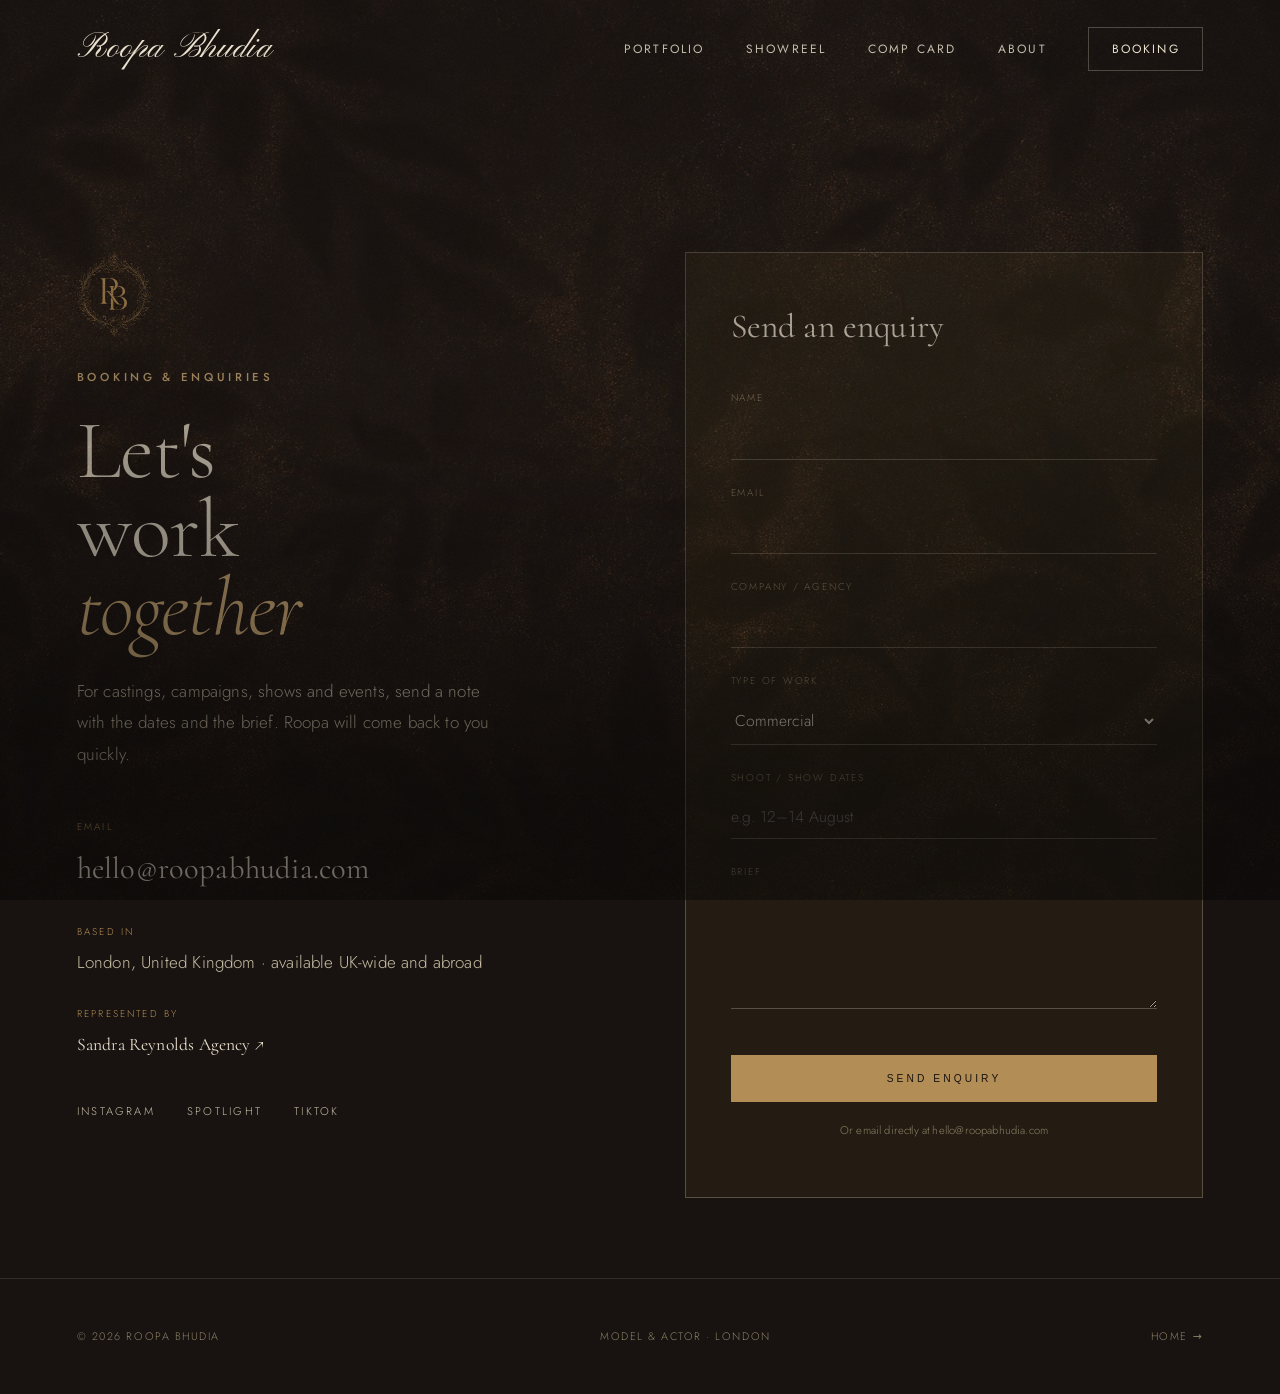
<file: contact.html>
<!doctype html>
<html lang="en-GB">
<head>
<meta charset="utf-8" />
<meta name="viewport" content="width=device-width, initial-scale=1" />
<title>Contact — Roopa Bhudia</title>
<meta name="description" content="Booking and enquiries for Roopa Bhudia, London-based model and actor. Available for fashion, commercial, editorial, beauty, catwalk and bridal." />
<meta name="robots" content="index, follow, max-image-preview:large" />
<meta name="theme-color" content="#181310" />
<link rel="canonical" href="https://roopabhudia.netlify.app/contact.html" />
<meta property="og:type" content="website" />
<meta property="og:site_name" content="Roopa Bhudia" />
<meta property="og:title" content="Contact — Roopa Bhudia" />
<meta property="og:description" content="Booking and enquiries for Roopa Bhudia, London-based model and actor." />
<meta property="og:url" content="https://roopabhudia.netlify.app/contact.html" />
<meta property="og:image" content="https://roopabhudia.netlify.app/assets/img/og-image.jpg" />
<meta property="og:locale" content="en_GB" />
<meta name="twitter:card" content="summary_large_image" />
<meta name="twitter:image" content="https://roopabhudia.netlify.app/assets/img/og-image.jpg" />

<link rel="icon" href="data:image/svg+xml,%3Csvg xmlns='http://www.w3.org/2000/svg' viewBox='0 0 100 100'%3E%3Crect width='100' height='100' fill='%23181310'/%3E%3Ccircle cx='50' cy='50' r='40' fill='none' stroke='%23b28d55' stroke-width='2'/%3E%3Ctext x='50' y='66' font-family='Georgia,serif' font-style='italic' font-size='40' fill='%23b28d55' text-anchor='middle'%3ERB%3C/text%3E%3C/svg%3E" />

<link rel="preconnect" href="https://fonts.googleapis.com">
<link rel="preconnect" href="https://fonts.gstatic.com" crossorigin>
<link href="https://fonts.googleapis.com/css2?family=Cormorant:ital,wght@0,300;0,400;0,500;1,300;1,400&family=Jost:wght@300;400;500&family=Pinyon+Script&display=swap" rel="stylesheet">
<link rel="stylesheet" href="assets/css/style.css?v=9" />
<noscript><style>.reveal{opacity:1!important;transform:none!important}</style></noscript>
</head>
<body>
<div class="bgtexture" aria-hidden="true"></div>

<!-- ===== MOBILE MENU (top-level overlay) ===== -->
<div class="mobile-menu" id="mobileMenu" aria-hidden="true">
  <button class="mobile-menu__close" id="mmClose" aria-label="Close menu">&times;</button>
  <a href="index.html#portfolio">Portfolio</a>
  <a href="index.html#reel">Showreel</a>
  <a href="index.html#card">Comp Card</a>
  <a href="index.html#about">About</a>
  <a href="contact.html">Booking</a>
</div>

<!-- ============ NAV ============ -->
<nav class="nav scrolled" id="nav">
  <a href="index.html" class="nav__mark">
    <!-- LOGO: once uploaded -> <img src="assets/logo/logo.png" alt="Roopa Bhudia" /> -->
    Roopa Bhudia
  </a>
  <div class="nav__links" id="navlinks">
    <a href="index.html#portfolio">Portfolio</a>
    <a href="index.html#reel">Showreel</a>
    <a href="index.html#card">Comp Card</a>
    <a href="index.html#about">About</a>
    <a href="contact.html" class="nav__cta">Booking</a>
  </div>
  <button class="nav__burger" id="burger" aria-label="Menu" aria-expanded="false">
    <span></span><span></span><span></span>
  </button>
</nav>

<!-- ============ CONTACT ============ -->
<main class="contact-wrap">
  <div class="contact-intro reveal">
    <img class="crest" src="assets/logo/crest.svg" alt="Roopa Bhudia crest" style="width:74px;margin-bottom:1.4rem" />
    <span class="eyebrow">Booking &amp; Enquiries</span>
    <h1>Let's<br>work<br><em>together</em></h1>
    <p>For castings, campaigns, shows and events, send a note with the dates and the brief. Roopa will come back to you quickly.</p>

    <div class="contact-details">
      <div>
        <span class="lbl">Email</span>
        <!-- CONTACT DETAIL: set the real booking email address here and in the mailto below. -->
        <a class="big" href="mailto:hello@roopabhudia.com">hello@roopabhudia.com</a>
      </div>
      <div>
        <span class="lbl">Based in</span>
        <span>London, United Kingdom · available UK-wide and abroad</span>
      </div>
      <div>
        <span class="lbl">Represented by</span>
        <a class="big" style="font-size:1.1rem" href="https://www.sandrareynolds.co.uk/model/roopa-bhudia" target="_blank" rel="noopener">Sandra Reynolds Agency ↗</a>
      </div>
    </div>

    <!-- SOCIAL: add or remove links as Roopa prefers. -->
    <div class="contact-social">
      <a href="#" target="_blank" rel="noopener">Instagram</a>
      <a href="https://www.spotlight.com/profile/0638-0162-1835" target="_blank" rel="noopener">Spotlight</a>
      <a href="#" target="_blank" rel="noopener">TikTok</a>
    </div>
  </div>

  <!-- Netlify Forms: the data-netlify attribute wires this up automatically once deployed on Netlify.
       Submissions appear in your Netlify dashboard under Forms, and can email you on each entry. -->
  <div class="form reveal">
    <h2>Send an enquiry</h2>
    <form name="booking" method="POST" data-netlify="true" netlify-honeypot="bot-field" action="/thanks.html">
      <input type="hidden" name="form-name" value="booking" />
      <p class="hidden-hp"><label>Leave this empty: <input name="bot-field" /></label></p>

      <div class="field">
        <label for="name">Name</label>
        <input id="name" name="name" type="text" required />
      </div>
      <div class="field">
        <label for="email">Email</label>
        <input id="email" name="email" type="email" required />
      </div>
      <div class="field">
        <label for="company">Company / agency</label>
        <input id="company" name="company" type="text" />
      </div>
      <div class="field">
        <label for="type">Type of work</label>
        <select id="type" name="type">
          <option>Commercial</option>
          <option>Editorial / Fashion</option>
          <option>Beauty</option>
          <option>Catwalk</option>
          <option>Bridal / Occasion</option>
          <option>Acting / Presenting</option>
          <option>Event / Promotional</option>
          <option>Other</option>
        </select>
      </div>
      <div class="field">
        <label for="dates">Shoot / show dates</label>
        <input id="dates" name="dates" type="text" placeholder="e.g. 12–14 August" />
      </div>
      <div class="field">
        <label for="message">Brief</label>
        <textarea id="message" name="message" required></textarea>
      </div>
      <button class="btn" type="submit">Send enquiry</button>
      <p class="form__note">Or email directly at hello@roopabhudia.com</p>
    </form>
  </div>
</main>

<!-- ============ FOOTER ============ -->
<footer>
  <span>© <span id="yr"></span> Roopa Bhudia</span>
  <span>Model &amp; Actor · London</span>
  <a href="index.html">Home →</a>
</footer>

<script src="assets/js/main.js?v=9"></script>
<script>
  setTimeout(function(){
    if (window.__rbInit) return;
    document.querySelectorAll('.reveal').forEach(function(e){ e.classList.add('in'); });
  }, 4000);
</script>
<script>
(function(){
  var b=document.getElementById('burger'),m=document.getElementById('mobileMenu'),c=document.getElementById('mmClose');
  if(!b||!m)return;
  function openM(){m.classList.add('open');m.setAttribute('aria-hidden','false');document.body.classList.add('menu-open');b.setAttribute('aria-expanded','true');}
  function closeM(){m.classList.remove('open');m.setAttribute('aria-hidden','true');document.body.classList.remove('menu-open');b.setAttribute('aria-expanded','false');}
  b.addEventListener('click',function(){m.classList.contains('open')?closeM():openM();});
  if(c)c.addEventListener('click',closeM);
  var a=m.getElementsByTagName('a');for(var i=0;i<a.length;i++)a[i].addEventListener('click',closeM);
  document.addEventListener('keydown',function(e){if(e.key==='Escape')closeM();});
})();
</script>
</body>
</html>
</file>
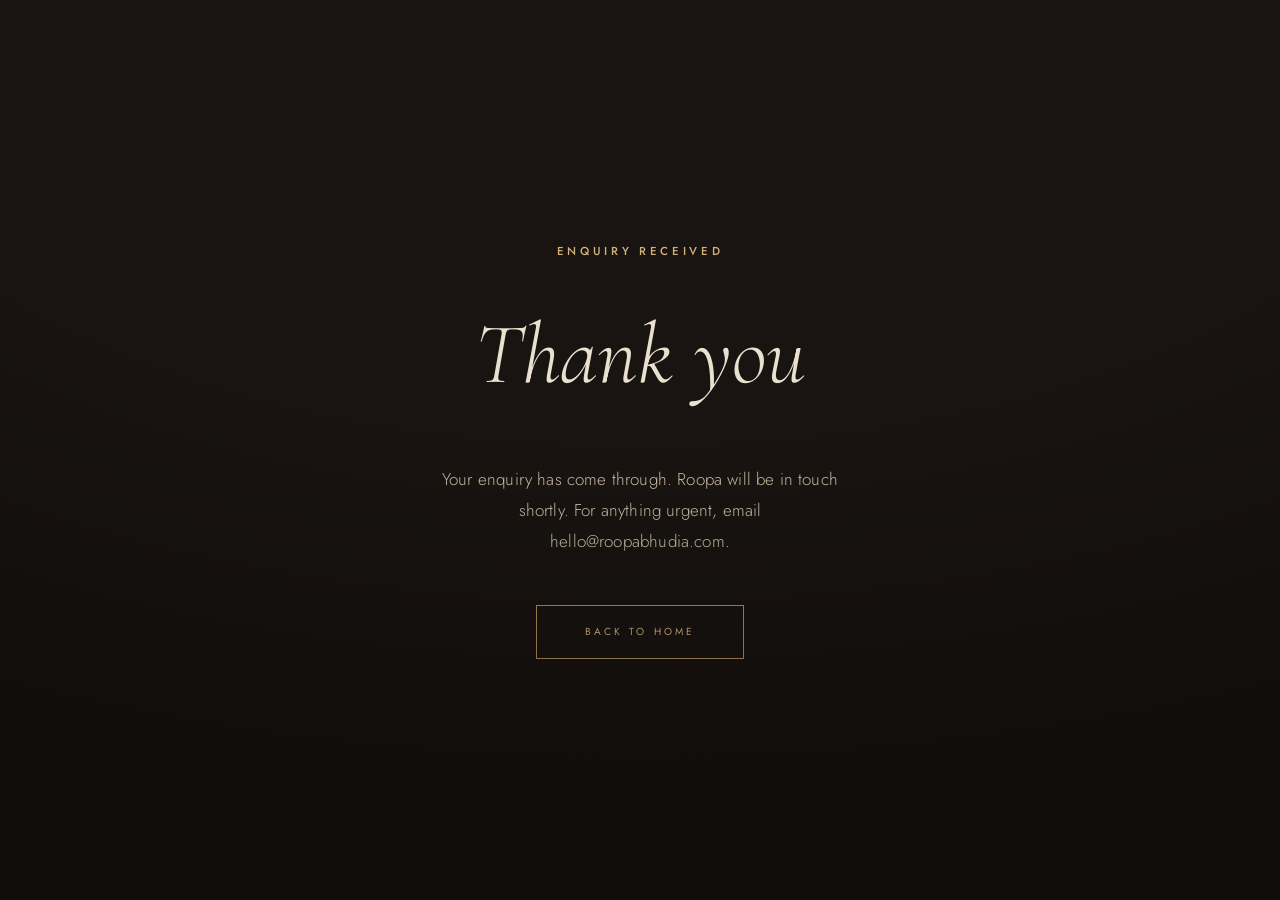
<file: thanks.html>
<!doctype html>
<html lang="en-GB">
<head>
<meta charset="utf-8" />
<meta name="viewport" content="width=device-width, initial-scale=1" />
<title>Thank you — Roopa Bhudia</title>
<meta name="robots" content="noindex, follow" />
<link rel="icon" href="data:image/svg+xml,%3Csvg xmlns='http://www.w3.org/2000/svg' viewBox='0 0 100 100'%3E%3Crect width='100' height='100' fill='%23181310'/%3E%3Ccircle cx='50' cy='50' r='40' fill='none' stroke='%23b28d55' stroke-width='2'/%3E%3Ctext x='50' y='66' font-family='Georgia,serif' font-style='italic' font-size='40' fill='%23b28d55' text-anchor='middle'%3ERB%3C/text%3E%3C/svg%3E" />
<link rel="preconnect" href="https://fonts.googleapis.com">
<link rel="preconnect" href="https://fonts.gstatic.com" crossorigin>
<link href="https://fonts.googleapis.com/css2?family=Cormorant:ital,wght@0,300;0,400;1,400&family=Jost:wght@300;400&family=Pinyon+Script&display=swap" rel="stylesheet">
<link rel="stylesheet" href="assets/css/style.css?v=9" />
</head>
<body>
<main style="min-height:100svh;display:flex;flex-direction:column;align-items:center;justify-content:center;text-align:center;padding:2rem">
  <span class="eyebrow">Enquiry received</span>
  <h1 style="font-family:var(--serif);font-weight:300;font-size:clamp(2.8rem,7vw,5.4rem);margin:1rem 0;font-style:italic">Thank you</h1>
  <p style="color:var(--bone-soft);max-width:42ch;line-height:1.8;font-weight:300">Your enquiry has come through. Roopa will be in touch shortly. For anything urgent, email hello@roopabhudia.com.</p>
  <a href="index.html" class="btn" style="margin-top:2rem">Back to home</a>
</main>
</body>
</html>
</file>
<file: assets/css/style.css>
/* =========================================================
   Roopa Bhudia — Maison (quiet luxury)
   Display: Cormorant | Labels/body: Jost | Logo: Pinyon Script
   Espresso + bone + antique bronze. Restraint over decoration.
   Images cropped top-weighted to remove agency watermark.
   ========================================================= */

:root{
  --bg:#181310;
  --bg-2:#20190f;
  --surface:#241c12;
  --bone:#e9e0ce;
  --bone-2:#cabfa0;
  --bone-soft:#c8bea6;
  --bronze:#b28d55;
  --bronze-soft:#d3b079;
  --muted:#8b8067;
  --line:rgba(233,224,206,.13);
  --line-2:rgba(233,224,206,.26);
  --shadow:0 60px 130px -70px rgba(0,0,0,.8);
  --pad:clamp(1.4rem,6vw,8.5rem);
  --serif:"Cormorant",Georgia,serif;
  --sans:"Jost",system-ui,-apple-system,sans-serif;
  --script:"Pinyon Script",cursive;
  --ease:cubic-bezier(.22,.8,.28,1);
}

*{box-sizing:border-box}
html{scroll-behavior:smooth}
body{margin:0;background:var(--bg);color:var(--bone);font-family:var(--sans);font-weight:300;line-height:1.78;font-size:17px;-webkit-font-smoothing:antialiased;overflow-x:hidden;letter-spacing:.01em}
body.loading{overflow:hidden}
a{color:inherit;text-decoration:none}
img{display:block;max-width:100%}

/* faint grain + warm vignette */
body::before{content:"";position:fixed;inset:0;z-index:1;pointer-events:none;opacity:.05;mix-blend-mode:overlay;background-image:url("data:image/svg+xml,%3Csvg xmlns='http://www.w3.org/2000/svg' width='120' height='120'%3E%3Cfilter id='n'%3E%3CfeTurbulence type='fractalNoise' baseFrequency='.85' numOctaves='2'/%3E%3C/filter%3E%3Crect width='100%25' height='100%25' filter='url(%23n)'/%3E%3C/svg%3E")}
body::after{content:"";position:fixed;inset:0;z-index:1;pointer-events:none;background:radial-gradient(120% 90% at 50% 0%,transparent 55%,rgba(0,0,0,.35))}

.eyebrow{font-size:.72rem;letter-spacing:.32em;text-transform:uppercase;font-weight:500;color:var(--bronze-soft);display:inline-block}
.script{font-family:var(--script)}
.crest{color:var(--bronze)}
::selection{background:var(--bronze);color:var(--bg)}
:focus-visible{outline:1px solid var(--bronze);outline-offset:4px}

/* ---------- PRELOADER ---------- */
.loader{position:fixed;inset:0;z-index:9000;background:var(--bg);display:flex;align-items:center;justify-content:center;transition:opacity 1.1s ease,visibility 1.1s}
.loader.done{opacity:0;visibility:hidden}
.loader__stage{position:relative;width:min(440px,74vw);aspect-ratio:918.517/1064.776;display:flex;align-items:center;justify-content:center}
.loader__glow{position:absolute;inset:-26%;background:radial-gradient(circle,rgba(178,141,85,.22),transparent 62%);opacity:0;animation:l_glow 2.2s ease .2s forwards}
.crestdraw{position:absolute;inset:0;width:100%;height:100%;overflow:visible}
.crestdraw path{fill:var(--bronze);fill-opacity:0;stroke:var(--bronze);stroke-width:1.3;vector-effect:non-scaling-stroke;stroke-linejoin:round;stroke-linecap:round}
.loader__name{position:absolute;bottom:-3.4rem;left:50%;transform:translateX(-50%);white-space:nowrap;font-family:var(--script);font-size:2.4rem;color:var(--bronze-soft);opacity:0}
@keyframes l_glow{to{opacity:1}}

/* ---------- NAV ---------- */
.nav{position:fixed;top:0;left:0;right:0;z-index:60;display:flex;align-items:center;justify-content:space-between;padding:1.7rem var(--pad);transition:background .6s,padding .6s,border-color .6s;border-bottom:1px solid transparent}
.nav.scrolled{background:rgba(24,19,16,.72);backdrop-filter:blur(18px);border-bottom:1px solid var(--line);padding-top:1.1rem;padding-bottom:1.1rem}
.nav__mark{font-family:var(--script);font-size:2.2rem;line-height:1;color:var(--bone);display:flex;align-items:center;gap:.6rem}
.nav__mark img{height:48px;width:auto}
.nav__links{display:flex;gap:2.6rem;align-items:center}
.nav__links a{font-size:.75rem;letter-spacing:.18em;text-transform:uppercase;font-weight:400;color:var(--bone);opacity:.82;transition:opacity .3s,color .3s}
.nav__links a:hover{opacity:1;color:var(--bronze-soft)}
.nav__cta{border:1px solid var(--line-2);padding:.65rem 1.4rem;opacity:1!important}
.nav__cta:hover{background:var(--bronze);color:var(--bg)!important;border-color:var(--bronze)}
.nav__burger{display:none;background:none;border:0;cursor:pointer;padding:.4rem;color:var(--bone)}
.nav__burger span{display:block;width:24px;height:1px;background:currentColor;margin:6px 0;transition:.3s}

/* content above overlays */
.nav,header,section,footer,.divider,.figures{position:relative;z-index:2}

/* Bloom crest images + texture layer */
img.crest,img.footcrest,.nav__crest{display:block;height:auto;object-fit:contain}
.nav__crest{width:38px;margin-right:.1rem}
@media(max-width:520px){.nav__crest{width:32px}}
.bgtexture{position:fixed;inset:0;z-index:0;background:url(../img/texture.jpg) center/cover no-repeat;opacity:.32;pointer-events:none}
@media(prefers-reduced-motion:reduce){.bgtexture{opacity:.2}}

/* ---------- HERO ---------- */
.hero{min-height:100svh;display:grid;grid-template-columns:1.02fr .98fr;position:relative}
.hero__text{display:flex;flex-direction:column;justify-content:center;padding:8rem var(--pad) 4rem;position:relative}
.hero__crest{width:128px;margin-bottom:2.4rem}
.hero__eyebrow{display:block;margin-bottom:1.6rem}
.hero__name{font-family:var(--serif);font-weight:400;font-size:clamp(4.2rem,11vw,10.5rem);line-height:.84;letter-spacing:-.01em;margin:0}
.hero__name em{font-style:italic;font-weight:300;display:block;color:var(--bone)}
.hero__rule{width:64px;height:1px;background:var(--bronze);margin:2.4rem 0}
.hero__sub{max-width:38ch;font-size:1.16rem;color:var(--bone-soft);font-weight:300;line-height:1.85}
.hero__meta{display:flex;gap:1.5rem;align-items:center;margin-top:2.4rem;font-size:.66rem;letter-spacing:.24em;text-transform:uppercase;color:var(--muted);flex-wrap:wrap}
.hero__meta .dot{width:3px;height:3px;border-radius:50%;background:var(--bronze)}
.hero__portrait{position:relative;overflow:hidden;background:var(--bg-2)}
.hero__portrait img{width:100%;height:118%;object-fit:cover;object-position:center top;filter:grayscale(1) contrast(1.02) brightness(.96);transition:filter 1.4s ease}
.hero__portrait:hover img{filter:grayscale(0) contrast(1) brightness(1)}
.hero__portrait::after{content:"";position:absolute;inset:0;background:linear-gradient(90deg,rgba(24,19,16,.5),transparent 30%);pointer-events:none}
.hero__portrait::before{content:"";position:absolute;inset:0;z-index:4;background:var(--bg);transform:translateY(0);pointer-events:none}
body.entered .hero__portrait::before{transform:translateY(-101%);transition:transform 1.25s var(--ease) .15s}

/* ---------- DIVIDER (name/script) ---------- */
.divider{text-align:center;padding:clamp(3rem,7vh,5rem) var(--pad);border-top:1px solid var(--line);border-bottom:1px solid var(--line)}
.divider .script{font-family:var(--script);font-size:clamp(2.4rem,6vw,4.4rem);color:var(--bronze-soft)}
.divider small{display:block;font-size:.68rem;letter-spacing:.34em;text-transform:uppercase;color:var(--muted);margin-top:.6rem}

/* ---------- STATEMENT ---------- */
.statement{padding:clamp(6rem,15vh,12rem) var(--pad);max-width:1150px;margin:0 auto;text-align:center}
.statement p{font-family:var(--serif);font-weight:300;font-size:clamp(2rem,4.6vw,3.6rem);line-height:1.28;letter-spacing:-.005em;margin:0}
.statement em{font-style:italic;color:var(--bronze-soft)}

/* ---------- FIGURES ---------- */
.figures{display:grid;grid-template-columns:repeat(4,1fr);border-top:1px solid var(--line);border-bottom:1px solid var(--line)}
.figures__item{padding:3rem var(--pad);text-align:center;border-right:1px solid var(--line)}
.figures__item:last-child{border-right:0}
.figures__n{font-family:var(--serif);font-weight:400;font-size:clamp(3rem,5.5vw,4.6rem);line-height:1;color:var(--bone)}
.figures__n .plus{color:var(--bronze)}
.figures__l{font-size:.68rem;letter-spacing:.24em;text-transform:uppercase;color:var(--muted);margin-top:1rem}
@media(max-width:720px){.figures{grid-template-columns:1fr 1fr}.figures__item:nth-child(2){border-right:0}.figures__item{border-bottom:1px solid var(--line)}}

/* ---------- SECTION ---------- */
.section{padding:clamp(5rem,13vh,11rem) var(--pad)}
.section--surface{background:var(--bg-2)}
.sec-head{display:flex;justify-content:space-between;align-items:flex-end;gap:2rem;flex-wrap:wrap;margin-bottom:4rem}
.sec-head__title{font-family:var(--serif);font-size:clamp(3rem,7vw,6rem);font-weight:400;line-height:.96;letter-spacing:-.01em;margin:1rem 0 0}
.sec-head__title em{font-style:italic}
.sec-head__num{font-size:.7rem;letter-spacing:.26em;text-transform:uppercase;color:var(--muted)}
.sec-head__num b{color:var(--bronze);font-weight:400}

/* ---------- PORTFOLIO (watermark-cropped grid) ---------- */
.gallery{display:grid;grid-template-columns:repeat(3,1fr);gap:1.4rem}
@media(max-width:1000px){.gallery{grid-template-columns:repeat(2,1fr)}}
@media(max-width:600px){.gallery{grid-template-columns:1fr}}
.tile{position:relative;overflow:hidden;background:var(--bg-2);aspect-ratio:4/5}
.tile img{width:100%;height:120%;object-fit:cover;object-position:center top;filter:grayscale(1) contrast(1.03) brightness(.95);transition:transform 1.3s var(--ease),filter .8s ease}
.tile:hover img{transform:scale(1.04);filter:grayscale(0) contrast(1) brightness(1)}
.tile__cap{position:absolute;left:0;right:0;bottom:0;padding:1.3rem 1.4rem;display:flex;justify-content:space-between;align-items:flex-end;background:linear-gradient(transparent,rgba(20,15,11,.75));opacity:0;transition:opacity .5s}
.tile:hover .tile__cap{opacity:1}
.tile__cap b{font-family:var(--serif);font-style:italic;font-weight:500;font-size:1.35rem;color:var(--bone)}
.tile__cap small{font-size:.62rem;letter-spacing:.22em;text-transform:uppercase;color:var(--bronze-soft)}
.tile--wide{grid-column:span 2;aspect-ratio:auto}
@media(max-width:600px){.tile--wide{grid-column:span 1}}

/* ---------- SHOWREEL ---------- */
.reel{position:relative;border:1px solid var(--line-2);aspect-ratio:16/9;overflow:hidden;background:#000}
.reel iframe{position:absolute;inset:0;width:100%;height:100%;border:0}
.reel__meta{margin-top:1.8rem;display:flex;justify-content:space-between;gap:1rem;flex-wrap:wrap;font-size:.7rem;letter-spacing:.22em;text-transform:uppercase;color:var(--muted)}
.reel__meta a{color:var(--bone);border-bottom:1px solid var(--bronze);padding-bottom:2px}

/* ---------- COMP CARD ---------- */
.comp{display:grid;grid-template-columns:1fr 1fr;border:1px solid var(--line-2);background:var(--surface);box-shadow:var(--shadow)}
.comp__face{position:relative;overflow:hidden;min-height:560px;background:var(--bg-2)}
.comp__face img{width:100%;height:116%;object-fit:cover;object-position:center top;position:absolute;inset:0;filter:grayscale(1) contrast(1.03) brightness(.95)}
.comp__facelabel{position:absolute;top:1.3rem;left:1.4rem;z-index:2;font-size:.54rem;letter-spacing:.3em;text-transform:uppercase;color:var(--bone);mix-blend-mode:difference}
.comp__body{padding:clamp(2.2rem,4vw,3.6rem);display:flex;flex-direction:column;justify-content:center}
.comp__name{font-family:var(--serif);font-size:3.2rem;font-weight:400;margin:0;line-height:1}
.comp__cat{font-size:.68rem;letter-spacing:.26em;text-transform:uppercase;color:var(--bronze-soft);margin-top:1rem}
.stats{list-style:none;padding:0;margin:2.6rem 0 0;display:grid;grid-template-columns:1fr 1fr}
.stats li{display:flex;justify-content:space-between;gap:1rem;padding:1rem 0;border-bottom:1px solid var(--line);font-size:.9rem}
.stats li:nth-child(odd){padding-right:1.8rem}
.stats li:nth-child(even){padding-left:1.8rem;border-left:1px solid var(--line)}
.stats span{color:var(--muted);font-size:.64rem;letter-spacing:.16em;text-transform:uppercase;align-self:center}
.stats b{font-weight:500;font-family:var(--serif);font-size:1.5rem;color:var(--bone)}
.comp__note{margin-top:2rem;font-size:.8rem;color:var(--muted);line-height:1.7;font-weight:300}

/* ---------- RANGE ---------- */
.range{display:grid;grid-template-columns:repeat(auto-fit,minmax(240px,1fr));border-top:1px solid var(--line)}
.range__item{padding:2.2rem 1.8rem 2.2rem 0;border-bottom:1px solid var(--line)}
.range__n{font-size:.66rem;letter-spacing:.2em;color:var(--bronze);text-transform:uppercase}
.range__item h3{font-family:var(--serif);font-weight:500;font-size:2rem;margin:.5rem 0 .5rem;line-height:1.1;color:var(--bone)}
.range__item p{margin:0;font-size:.98rem;color:var(--bone-soft);line-height:1.7;font-weight:300}

/* ---------- CREDITS ---------- */
.credits{columns:2;column-gap:5rem;max-width:860px}
.credits div{break-inside:avoid;display:flex;justify-content:space-between;gap:1rem;align-items:baseline;padding:1.1rem 0;border-bottom:1px solid var(--line);transition:padding-left .4s var(--ease)}
.credits div:hover{padding-left:.7rem}
.credits b{font-family:var(--serif);font-weight:500;font-size:1.65rem;color:var(--bone)}
.credits small{font-size:.62rem;letter-spacing:.16em;text-transform:uppercase;color:var(--muted)}

/* ---------- ABOUT ---------- */
.about{display:grid;grid-template-columns:1fr 1.1fr;gap:clamp(2rem,6vw,6rem);align-items:center}
.about__img{overflow:hidden;background:var(--bg-2);aspect-ratio:4/5}
.about__img img{width:100%;height:116%;object-fit:cover;object-position:center top;filter:grayscale(1) contrast(1.03) brightness(.95);transition:filter 1.2s}
.about__img:hover img{filter:grayscale(0) contrast(1) brightness(1)}
.about__lead{font-family:var(--serif);font-style:italic;font-size:clamp(2rem,3.1vw,2.7rem);line-height:1.3;font-weight:300;margin:0 0 1.8rem;color:var(--bone)}
.about p{color:var(--bone-soft);font-size:1.08rem;line-height:1.9;margin:0 0 1.1rem;font-weight:300}

/* ---------- REPRESENTATION ---------- */
.rep{display:flex;gap:3.4rem;flex-wrap:wrap}
.rep__item{min-width:210px}
.rep__item span{font-size:.64rem;letter-spacing:.22em;text-transform:uppercase;color:var(--bronze)}
.rep__item b{display:block;font-family:var(--serif);font-size:2rem;font-weight:500;margin:.7rem 0 .4rem;color:var(--bone)}
.rep__item a{color:var(--bone-soft);font-size:.8rem;border-bottom:1px solid var(--line-2);padding-bottom:2px}
.rep__item a:hover{border-color:var(--bronze);color:var(--bone)}

/* ---------- CTA ---------- */
.cta{text-align:center;position:relative}
.cta__crest{width:88px;margin:0 auto 2rem}
.cta__big{font-family:var(--serif);font-weight:300;line-height:1;font-size:clamp(3rem,8vw,7rem);margin:0 0 2.6rem;letter-spacing:-.01em}
.cta__big em{font-style:italic;color:var(--bronze-soft)}
.btn{display:inline-block;border:1px solid var(--bronze);color:var(--bronze-soft);padding:1.05rem 3rem;font-size:.64rem;letter-spacing:.3em;text-transform:uppercase;transition:.45s;font-weight:400}
.btn:hover{background:var(--bronze);color:var(--bg)}

/* ---------- CONTACT ---------- */
.contact-wrap{min-height:100svh;padding:9.5rem var(--pad) 5rem;display:grid;grid-template-columns:1fr 1fr;gap:clamp(2.5rem,7vw,7rem);align-items:start}
.contact-intro h1{font-family:var(--serif);font-weight:300;font-size:clamp(3rem,6.5vw,5.6rem);line-height:.94;letter-spacing:-.01em;margin:1.4rem 0 0}
.contact-intro h1 em{font-style:italic;color:var(--bronze-soft)}
.contact-intro p{color:var(--bone-soft);max-width:42ch;margin-top:1.8rem;line-height:1.85;font-weight:300}
.contact-details{margin-top:3rem;display:grid;gap:1.7rem}
.contact-details a.big{font-family:var(--serif);font-size:1.9rem;color:var(--bone);font-weight:400}
.contact-details a.big:hover{color:var(--bronze-soft)}
.contact-details .lbl{font-size:.62rem;letter-spacing:.22em;text-transform:uppercase;color:var(--bronze);display:block;margin-bottom:.4rem}
.contact-details span{color:var(--bone-soft);font-weight:300}
.contact-social{display:flex;gap:2rem;margin-top:2.6rem;flex-wrap:wrap}
.contact-social a{font-size:.7rem;letter-spacing:.2em;text-transform:uppercase;color:var(--bone-soft)}
.contact-social a:hover{color:var(--bronze-soft)}
.form{border:1px solid var(--line-2);padding:clamp(2rem,3.5vw,3rem);background:var(--surface)}
.form h2{font-family:var(--serif);font-weight:400;font-size:2.1rem;margin:0 0 2rem;color:var(--bone)}
.field{margin-bottom:1.5rem}
.field label{display:block;font-size:.62rem;letter-spacing:.18em;text-transform:uppercase;color:var(--muted);margin-bottom:.5rem}
.field input,.field select,.field textarea{width:100%;background:transparent;border:0;border-bottom:1px solid var(--line-2);color:var(--bone);font-family:var(--sans);font-weight:300;font-size:.98rem;padding:.65rem 0;transition:border-color .3s}
.field input:focus,.field select:focus,.field textarea:focus{outline:none;border-color:var(--bronze)}
.field select option{background:var(--bg);color:var(--bone)}
.field textarea{resize:vertical;min-height:120px}
.form .btn{width:100%;background:var(--bronze);color:var(--bg);border-color:var(--bronze);cursor:pointer;margin-top:.8rem}
.form .btn:hover{background:transparent;color:var(--bronze-soft)}
.form__note{font-size:.7rem;color:var(--muted);margin-top:1.2rem;text-align:center;font-weight:300}
.hidden-hp{position:absolute;left:-9999px}

/* ---------- FOOTER ---------- */
footer{padding:3rem var(--pad);display:flex;justify-content:space-between;align-items:center;gap:1.4rem;flex-wrap:wrap;border-top:1px solid var(--line);font-size:.68rem;letter-spacing:.14em;text-transform:uppercase;color:var(--muted)}
footer .footcrest{width:58px;color:var(--bronze)}
footer .script{font-family:var(--script);font-size:1.6rem;letter-spacing:0;text-transform:none;color:var(--bone)}
footer a:hover{color:var(--bronze-soft)}

/* ---------- REVEAL ---------- */
.reveal{opacity:0;transform:translateY(30px);transition:opacity 1.1s ease,transform 1.1s var(--ease)}
.reveal.in{opacity:1;transform:none}

/* ---------- RESPONSIVE ---------- */
@media(max-width:900px){
  .hero{grid-template-columns:1fr}
  .hero__portrait{min-height:60svh;order:-1}
  .hero__text{padding-top:7rem}
  .comp{grid-template-columns:1fr}
  .comp__face{min-height:66vh}
  .about{grid-template-columns:1fr}
  .about__img{order:-1;max-height:66vh;aspect-ratio:auto}
  .contact-wrap{grid-template-columns:1fr;padding-top:7.5rem}
  .credits{columns:1}
  .nav__links{display:none}
  .nav__burger{display:block;z-index:70}
  .nav__mark{font-size:1.55rem;gap:.4rem;min-width:0}
  .nav__crest{width:30px}
  .hero__portrait::after{display:none}
}
@media(prefers-reduced-motion:reduce){
  *{animation:none!important;scroll-behavior:auto;transition-duration:.001s!important}
  .reveal{opacity:1!important;transform:none!important}
  .crestdraw path{fill-opacity:1!important;stroke-width:0!important}
  .loader__name,.loader__glow{opacity:1!important}
}

/* ---------- CINEMATIC PARALLAX + FULLSCREEN GALLERY ---------- */
[data-parallax]{will-change:transform}
.tile{cursor:pointer}
.lightbox{position:fixed;inset:0;z-index:9500;background:rgba(18,15,11,.97);display:none;align-items:center;justify-content:center;padding:5vh 4vw;opacity:0;transition:opacity .5s ease}
.lightbox.open{display:flex}
.lightbox.show{opacity:1}
.lightbox__frame{margin:0;transform:scale(.955);transition:transform .55s var(--ease);text-align:center}
.lightbox.show .lightbox__frame{transform:none}
.lightbox__frame img{height:min(80vh,780px);width:auto;max-width:92vw;object-fit:cover;object-position:center top;aspect-ratio:4/5;border:1px solid var(--line-2)}
.lightbox__frame figcaption{margin-top:1.2rem;font-size:.62rem;letter-spacing:.3em;text-transform:uppercase;color:var(--bronze-soft)}
.lightbox__close{position:absolute;top:1.6rem;right:2rem;background:none;border:0;color:var(--bone);font-size:2.2rem;line-height:1;cursor:pointer;font-weight:300;transition:color .3s}
.lightbox__close:hover{color:var(--bronze-soft)}
.lightbox__nav{position:absolute;top:50%;transform:translateY(-50%);background:none;border:0;color:var(--bone);font-size:2.6rem;cursor:pointer;padding:1.2rem;opacity:.55;transition:opacity .3s,color .3s;font-weight:300}
.lightbox__nav:hover{opacity:1;color:var(--bronze-soft)}
.lightbox__prev{left:1rem}.lightbox__next{right:1rem}
@media(max-width:600px){.lightbox__frame img{height:auto;width:88vw}.lightbox__nav{font-size:2rem;padding:.6rem}}

/* ---------- MOBILE MENU: hamburger -> close, scroll lock ---------- */
body.menu-open{overflow:hidden}
.nav__burger.open span:nth-child(1){transform:translateY(7.5px) rotate(45deg)}
.nav__burger.open span:nth-child(2){opacity:0}
.nav__burger.open span:nth-child(3){transform:translateY(-7.5px) rotate(-45deg)}

/* ---------- TOP-LEVEL MOBILE MENU OVERLAY ---------- */
.mobile-menu{display:flex;position:fixed;inset:0;z-index:200;flex-direction:column;align-items:center;justify-content:center;gap:2.3rem;background:rgba(20,16,12,.975);backdrop-filter:blur(14px);opacity:0;visibility:hidden;pointer-events:none;transition:opacity .5s ease,visibility .5s}
.mobile-menu.open{opacity:1;visibility:visible;pointer-events:auto}
.mobile-menu__close{position:absolute;top:1.5rem;right:1.9rem;background:none;border:0;color:var(--bone);font-size:2.4rem;line-height:1;cursor:pointer;font-weight:300}
.mobile-menu__close:hover{color:var(--bronze-soft)}
.mobile-menu a{font-family:var(--serif);font-size:2.1rem;font-weight:300;color:var(--bone);opacity:0;transform:translateY(16px);transition:opacity .5s var(--ease),transform .5s var(--ease)}
.mobile-menu.open a{opacity:1;transform:none}
.mobile-menu.open a:nth-child(2){transition-delay:.1s}
.mobile-menu.open a:nth-child(3){transition-delay:.17s}
.mobile-menu.open a:nth-child(4){transition-delay:.24s}
.mobile-menu.open a:nth-child(5){transition-delay:.31s}
.mobile-menu.open a:nth-child(6){transition-delay:.38s}
.mobile-menu a:hover{color:var(--bronze-soft)}

@media(min-width:901px){.mobile-menu{display:none}}
</file>
